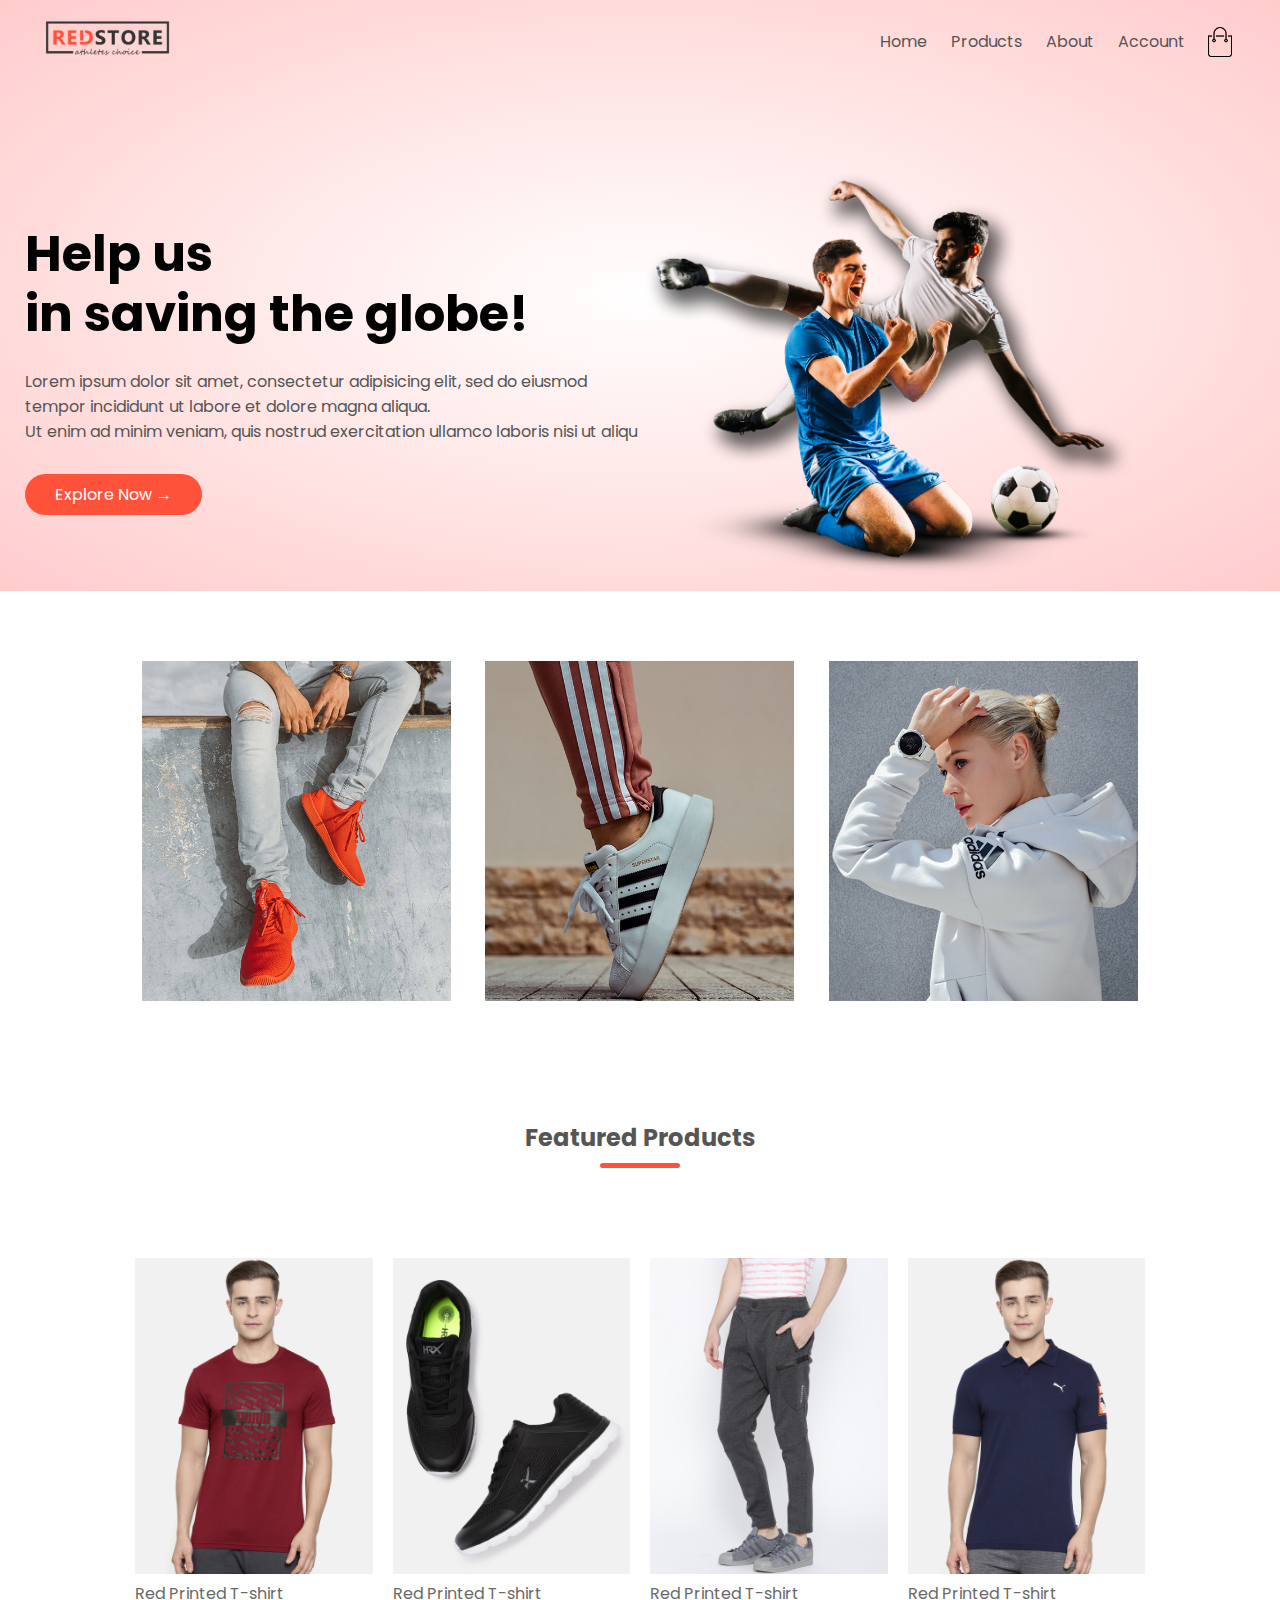
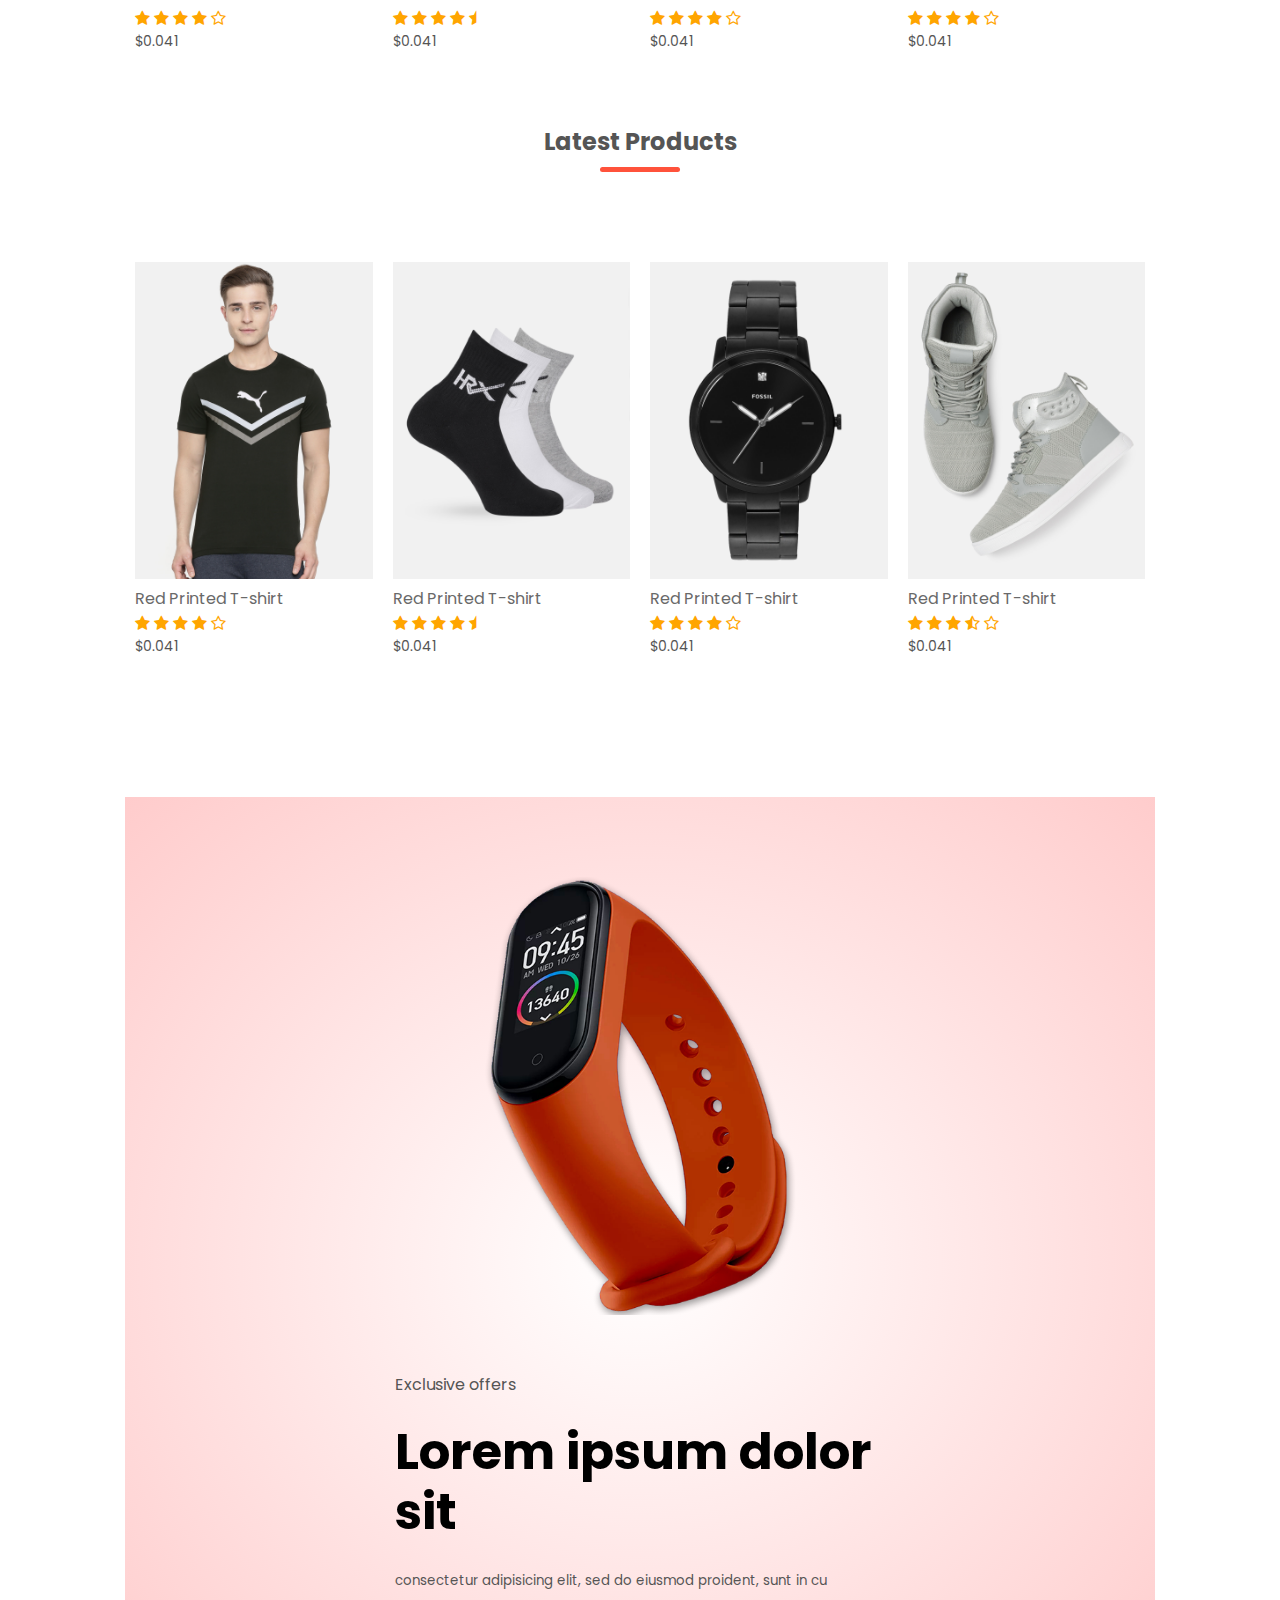
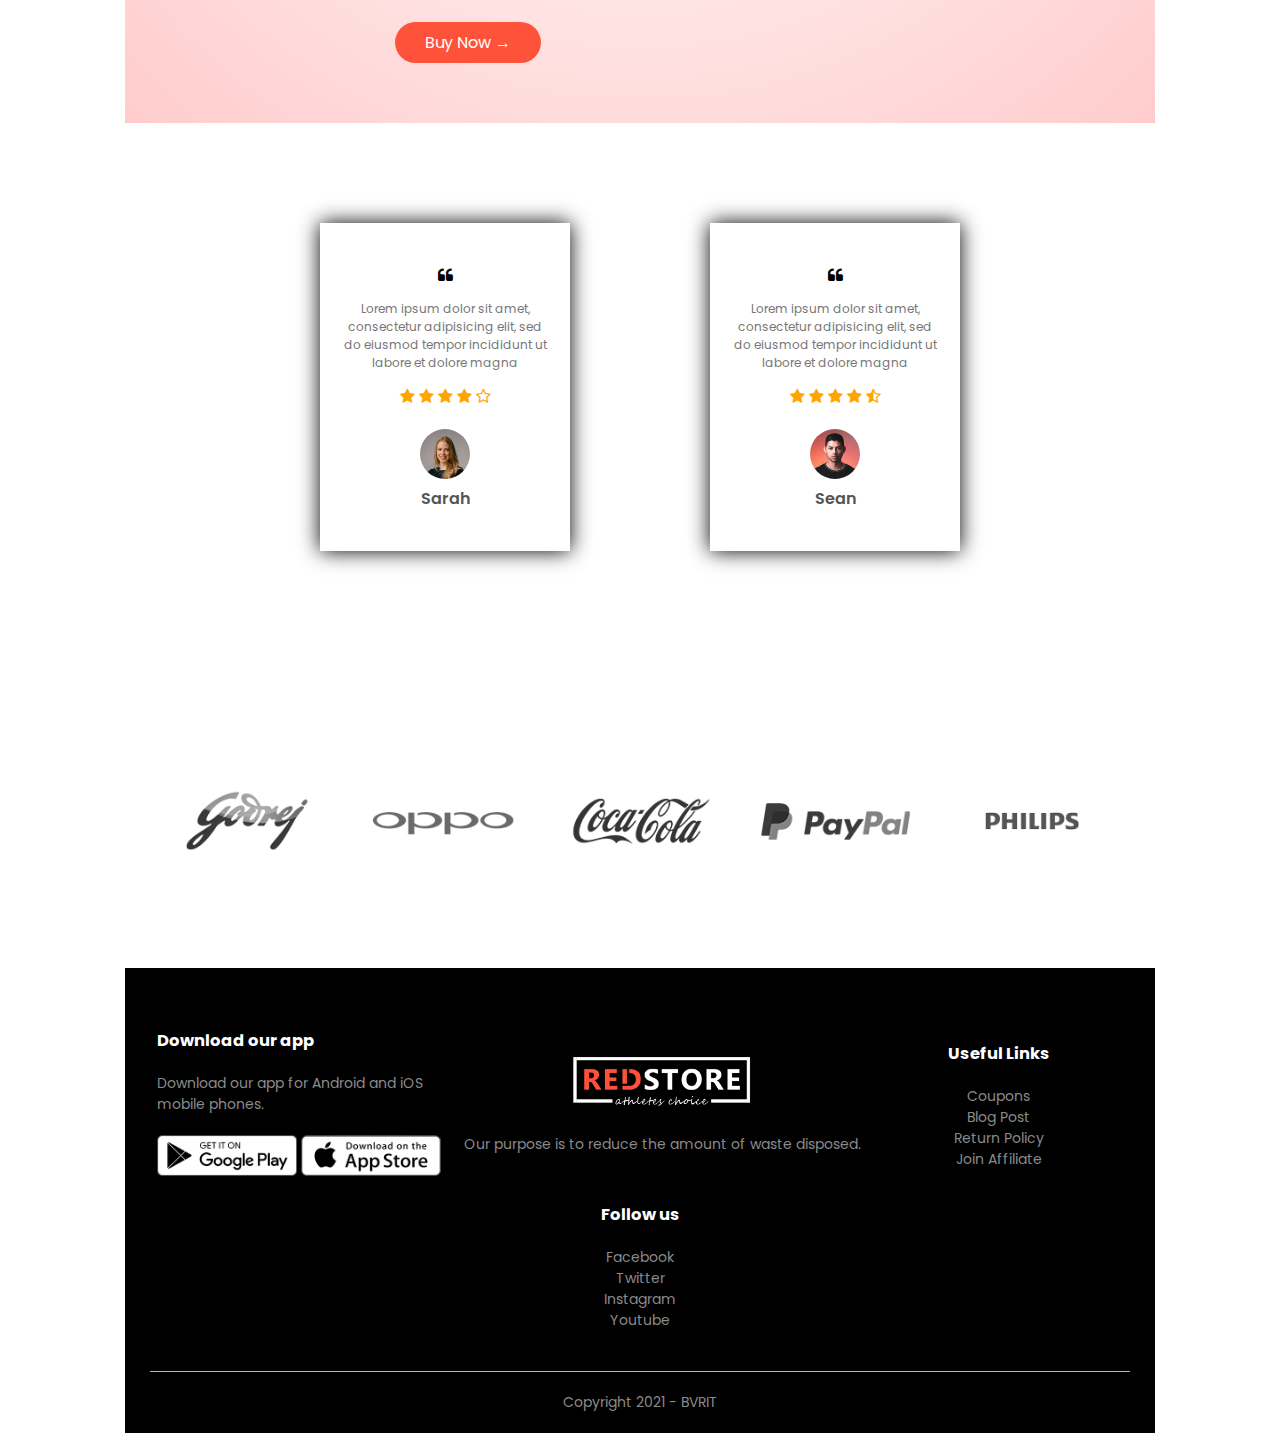
<file: index.html>
<!DOCTYPE html>
<html>
<head>
	<meta charset="utf-8">
	<meta name="viewport" content="width=device-width", initial-scale="1.0">
	<title>E-Waste Protection | Ecommerce Website Design</title>
	<link rel="stylesheet" type="text/css" href="style.css">
	<link rel="preconnect" href="https://fonts.gstatic.com">
<link href="https://fonts.googleapis.com/css2?family=Poppins:wght@300;400;500;600;700&display=swap" rel="stylesheet">
<link rel="stylesheet" href="https://cdnjs.cloudflare.com/ajax/libs/font-awesome/4.7.0/css/font-awesome.min.css">
</head>
<body>
	<div class="header">
	<div class="container">
		<div class="navbar">
		<div class="logo">
			<img src="images/logo.png" width="125 px">
		</div>
		<nav>
			<ul id="MenuItems">
				<li> <a href="">Home</a></li>
				<li> <a href="">Products</a></li>
				<li> <a href="">About</a></li>
				<li> <a href="">Account</a></li>
			</ul>
		</nav>
		<img src="images/cart.png" width="30px" height="30px">
		<img src="images/menu.png"class="menu_icon" onclick="menutoggle()">
	</div>
	<div class="row">
		<div class="col_2">
			<h1>Help us <br>in saving the globe! </h1>
			<p>Lorem ipsum dolor sit amet, consectetur adipisicing elit, sed do eiusmod
			tempor incididunt ut labore et dolore magna aliqua. <br>Ut enim ad minim veniam,
			quis nostrud exercitation ullamco laboris nisi ut aliqu </p>
			<a href="" class="btn">Explore Now &#8594;</a>
		
		</div>
		<div class="col_2">
			<img src="images/image1.png">
		</div>
	</div>
   </div>
  </div>
 <!------------featured categories --------------->
 	<div class="categories">
 		<div class="small_container">
 		<div class="row">
 			<div class="col_3">
 				<img src="images/category-1.jpg">
 			</div>
 			<div class="col_3">
 				<img src="images/category-2.jpg">
 			</div>
  			<div class="col_3">
 				<img src="images/category-3.jpg">
 			</div>			 			
	
 		</div>
 		</div>
 		
 	</div>

 <!------------featured products --------------->
 
 	<div class="small_container">
 		<h2 class="title">Featured Products</h2>
 		<div class="row">
 			<div class="col_4">
 				<img src="images/product-1.jpg">
 				<h4>Red Printed T-shirt</h4>
 				<div class="rating">
 				<i class="fa fa-star" aria-hidden="true"></i>
 				<i class="fa fa-star" aria-hidden="true" ></i>
 				<i class="fa fa-star" aria-hidden="true"></i>
 				<i class="fa fa-star" aria-hidden="true"></i>
 				<i class="fa fa-star-o" aria-hidden="true" ></i></div>
 				<p>$0.041</p>
 			</div>
 			<div class="col_4">
 				<img src="images/product-2.jpg">
 				<h4>Red Printed T-shirt</h4>
 				<div class="rating">
 				<i class="fa fa-star" aria-hidden="true"></i>
 				<i class="fa fa-star" aria-hidden="true" ></i>
 				<i class="fa fa-star" aria-hidden="true"></i>
 				<i class="fa fa-star" aria-hidden="true"></i>
 				<i class="fa fa-star-half - o" aria-hidden="true" ></i></div>
 				<p>$0.041</p>
 			</div>
 			<div class="col_4">
 				<img src="images/product-3.jpg">
 				<h4>Red Printed T-shirt</h4>
 				<div class="rating">
 				<i class="fa fa-star" aria-hidden="true"></i>
 				<i class="fa fa-star" aria-hidden="true" ></i>
 				<i class="fa fa-star" aria-hidden="true"></i>
 				<i class="fa fa-star" aria-hidden="true"></i>
 				<i class="fa fa-star-o" aria-hidden="true" ></i></div>
 				<p>$0.041</p>
 			</div>
 			<div class="col_4">
 				<img src="images/product-4.jpg">
 				<h4>Red Printed T-shirt</h4>
 				<div class="rating">
 				<i class="fa fa-star" aria-hidden="true"></i>
 				<i class="fa fa-star" aria-hidden="true" ></i>
 				<i class="fa fa-star" aria-hidden="true"></i>
 				<i class="fa fa-star" aria-hidden="true"></i>
 				<i class="fa fa-star-o" aria-hidden="true" ></i></div>
 				<p>$0.041</p>
 			</div>

 			<h2 class="title">Latest Products</h2>
 			 		<div class="row">
 			<div class="col_4">
 				<img src="images/product-6.jpg">
 				<h4>Red Printed T-shirt</h4>
 				<div class="rating">
 				<i class="fa fa-star" aria-hidden="true"></i>
 				<i class="fa fa-star" aria-hidden="true" ></i>
 				<i class="fa fa-star" aria-hidden="true"></i>
 				<i class="fa fa-star" aria-hidden="true"></i>
 				<i class="fa fa-star-o" aria-hidden="true" ></i></div>
 				<p>$0.041</p>
 			</div>
 			<div class="col_4">
 				<img src="images/product-7.jpg">
 				<h4>Red Printed T-shirt</h4>
 				<div class="rating">
 				<i class="fa fa-star" aria-hidden="true"></i>
 				<i class="fa fa-star" aria-hidden="true" ></i>
 				<i class="fa fa-star" aria-hidden="true"></i>
 				<i class="fa fa-star" aria-hidden="true"></i>
 				<i class="fa fa-star-half - o" aria-hidden="true" ></i></div>
 				<p>$0.041</p>
 			</div>
 			<div class="col_4">
 				<img src="images/product-8.jpg">
 				<h4>Red Printed T-shirt</h4>
 				<div class="rating">
 				<i class="fa fa-star" aria-hidden="true"></i>
 				<i class="fa fa-star" aria-hidden="true" ></i>
 				<i class="fa fa-star" aria-hidden="true"></i>
 				<i class="fa fa-star" aria-hidden="true"></i>
 				<i class="fa fa-star-o" aria-hidden="true" ></i></div>
 				<p>$0.041</p>
 			</div>
 			<div class="col_4">
 				<img src="images/product-5.jpg">
 				<h4>Red Printed T-shirt</h4>
 				<div class="rating">
 				<i class="fa fa-star" aria-hidden="true"></i>
 				<i class="fa fa-star" aria-hidden="true" ></i>
 				<i class="fa fa-star" aria-hidden="true"></i>
 				<i class="fa fa-star-half-o" aria-hidden="true"></i>
 				<i class="fa fa-star-o" aria-hidden="true" ></i></div>
 				<p>$0.041</p>
 		</div>
 	</div>	
</div>

<!--------------------------offer--------------->
	<div class="offer">
		<div class="small_container">
			<div class="row">
				<div class="col_2">
					<img src="images/exclusive.png" class="offer_img">
				</div>
				<div class="col_2">
					<p>Exclusive offers</p>
					<h1>Lorem ipsum dolor sit </h1>
					<small>consectetur adipisicing elit, sed do eiusmod
					proident, sunt in cu</small>
					<a href="" class="btn">Buy Now &#8594;</a>
				</div>
			</div>
		</div>
	</div>

<!---------------testimonial ------------->
<div class="testimonial">
	<div class="small_container">
		<div class="row">
			<div class="col_3">
				<i class="fa fa-quote-left" aria-hidden="true" ></i>
				<p>Lorem ipsum dolor sit amet, consectetur adipisicing elit, sed do eiusmod
		tempor incididunt ut labore et dolore magna </p>
				<div class="rating">
 				<i class="fa fa-star" aria-hidden="true"></i>
 				<i class="fa fa-star" aria-hidden="true" ></i>
 				<i class="fa fa-star" aria-hidden="true"></i>
 				<i class="fa fa-star" aria-hidden="true"></i>
 				<i class="fa fa-star-o" aria-hidden="true" ></i></div>
 				<img src="images/user-1.png">
 				<h3>Sarah</h3>
 			</div>		
			<div class="col_3">
				<i class="fa fa-quote-left" aria-hidden="true" ></i>
				<p>Lorem ipsum dolor sit amet, consectetur adipisicing elit, sed do eiusmod
		tempor incididunt ut labore et dolore magna </p>
				<div class="rating">
 				<i class="fa fa-star" aria-hidden="true"></i>
 				<i class="fa fa-star" aria-hidden="true" ></i>
 				<i class="fa fa-star" aria-hidden="true"></i>
 				<i class="fa fa-star" aria-hidden="true"></i>
 				<i class="fa fa-star-half-o" aria-hidden="true" ></i></div>
 				<img src="images/user-2.png">
 				<h3>Sean</h3>
 			</div>				







		</div>


	</div>

	</div>

<!-----------------brands---------------->
<div class="brands">
	<div class="small_container">
		<div class="row">
			<div class="col_5">
				<img src="images/logo-godrej.png">
			</div>
			<div class="col_5">
				<img src="images/logo-oppo.png">
			</div>
			<div class="col_5">
				<img src="images/logo-coca-cola.png">
			</div>
			<div class="col_5">
				<img src="images/logo-paypal.png">
			</div>
			<div class="col_5">
				<img src="images/logo-philips.png">
			</div>
		</div>
	</div>
</div>	
<!-----------------footer------------------->
<div class="footer">
	<div class="container">
		<div class="row">
			<div class="footer_col_1">
				<h3>Download our app</h3>
				<p>Download our app for Android and iOS mobile phones.</p>
				<div class="app_logo">
					<img src="images/play-store.png">
					<img src="images/app-store.png">
				</div>
			</div>
			<div class="footer_col_2">
				<img src="images/logo-white.png">
				<p>Our purpose is to reduce the amount of waste disposed.</p>
			</div>
			<div class="footer_col_3">
				<h3>Useful Links</h3>
				<ul>
					<li>Coupons</li>
					<li>Blog Post</li>
					<li>Return Policy</li>
					<li>Join Affiliate</li>
				</ul>
			</div>
			<div class="footer_col_4">
				<h3>Follow us</h3>
				<ul>
					<li>Facebook</li>
					<li>Twitter</li>
					<li>Instagram</li>
					<li>Youtube</li>
				</ul>
			</div>
		</div>
		<hr>
		<p class="copyright">Copyright 2021 - BVRIT</p>
	</div>
</div>
<!-------------js for toogle menu-------------->
<script type="text/javascript">
	var MenuItems = document.getElementById("MenuItems");
	MenuItems.style.maxHeight="0px";
	function menutoggle(){
		if(MenuItems.style.maxHeight=="0px"){
			MenuItems.style.maxHeight="200px"
		}
		else{
			MenuItems.style.maxHeight="0px"
		}
	}
</script>
</body>
</html>
</file>
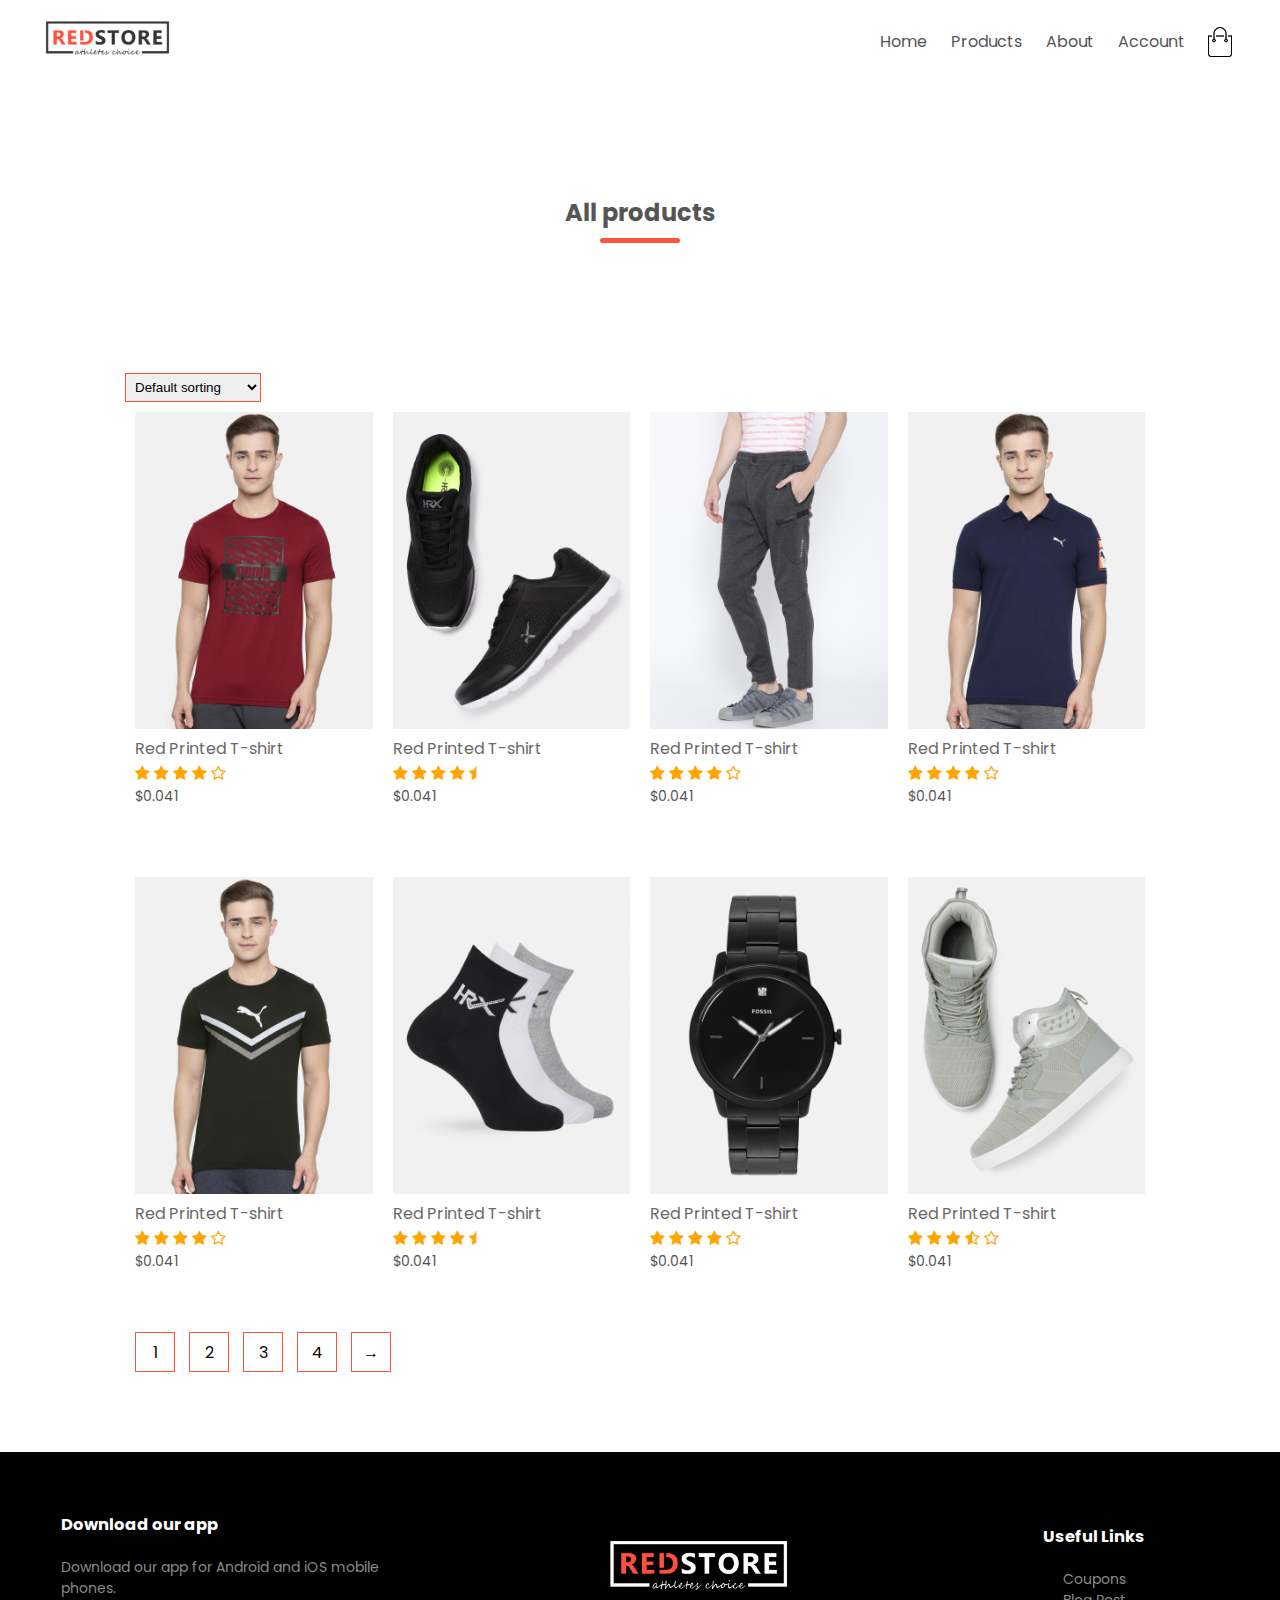
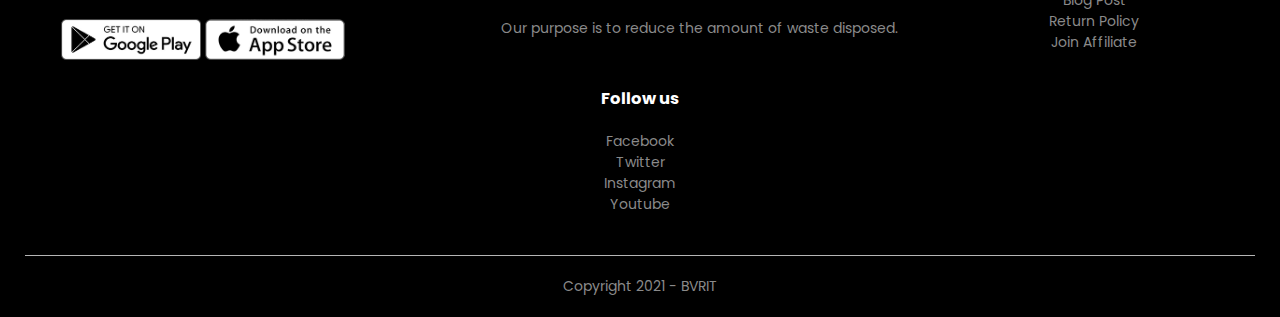
<file: products.html>
<!DOCTYPE html>
<html>
<head>
	<meta charset="utf-8">
	<meta name="viewport" content="width=device-width", initial-scale="1.0">
	<title>All Products pricing | E-waste protection </title>
	<link rel="stylesheet" type="text/css" href="style.css">
	<link rel="preconnect" href="https://fonts.gstatic.com">
<link href="https://fonts.googleapis.com/css2?family=Poppins:wght@300;400;500;600;700&display=swap" rel="stylesheet">
<link rel="stylesheet" href="https://cdnjs.cloudflare.com/ajax/libs/font-awesome/4.7.0/css/font-awesome.min.css">
</head>
<body>
	
	<div class="container">
		<div class="navbar">
		<div class="logo">
			<img src="images/logo.png" width="125 px">
		</div>
		<nav>
			<ul id="MenuItems">
				<li> <a href="">Home</a></li>
				<li> <a href="">Products</a></li>
				<li> <a href="">About</a></li>
				<li> <a href="">Account</a></li>
			</ul>
		</nav>
		<img src="images/cart.png" width="30px" height="30px">
		<img src="images/menu.png"class="menu_icon" onclick="menutoggle()">
	</div>
   </div>
  
 
 	<div class="small_container">
 		<div class="row row_2">
 			<h2 class="title">All products</h2></div>
 		<select>
 			<option>Default sorting</option>
 			<option>Sort by price</option>
 			<option>Sort by popularity</option>
 			<option>Sort by sale</option>
 		</select>
 		<div class="row">
 			<div class="col_4">
 				<img src="images/product-1.jpg">
 				<h4>Red Printed T-shirt</h4>
 				<div class="rating">
 				<i class="fa fa-star" aria-hidden="true"></i>
 				<i class="fa fa-star" aria-hidden="true" ></i>
 				<i class="fa fa-star" aria-hidden="true"></i>
 				<i class="fa fa-star" aria-hidden="true"></i>
 				<i class="fa fa-star-o" aria-hidden="true" ></i></div>
 				<p>$0.041</p>
 			</div>
 			<div class="col_4">
 				<img src="images/product-2.jpg">
 				<h4>Red Printed T-shirt</h4>
 				<div class="rating">
 				<i class="fa fa-star" aria-hidden="true"></i>
 				<i class="fa fa-star" aria-hidden="true" ></i>
 				<i class="fa fa-star" aria-hidden="true"></i>
 				<i class="fa fa-star" aria-hidden="true"></i>
 				<i class="fa fa-star-half - o" aria-hidden="true" ></i></div>
 				<p>$0.041</p>
 			</div>
 			<div class="col_4">
 				<img src="images/product-3.jpg">
 				<h4>Red Printed T-shirt</h4>
 				<div class="rating">
 				<i class="fa fa-star" aria-hidden="true"></i>
 				<i class="fa fa-star" aria-hidden="true" ></i>
 				<i class="fa fa-star" aria-hidden="true"></i>
 				<i class="fa fa-star" aria-hidden="true"></i>
 				<i class="fa fa-star-o" aria-hidden="true" ></i></div>
 				<p>$0.041</p>
 			</div>
  			<div class="col_4">
 				<img src="images/product-4.jpg">
 				<h4>Red Printed T-shirt</h4>
 				<div class="rating">
 				<i class="fa fa-star" aria-hidden="true"></i>
 				<i class="fa fa-star" aria-hidden="true" ></i>
 				<i class="fa fa-star" aria-hidden="true"></i>
 				<i class="fa fa-star" aria-hidden="true"></i>
 				<i class="fa fa-star-o" aria-hidden="true" ></i></div>
 				<p>$0.041</p>
 			</div>
 	</div>	
 	<div class="row">
 			<div class="col_4">
 				<img src="images/product-6.jpg">
 				<h4>Red Printed T-shirt</h4>
 				<div class="rating">
 				<i class="fa fa-star" aria-hidden="true"></i>
 				<i class="fa fa-star" aria-hidden="true" ></i>
 				<i class="fa fa-star" aria-hidden="true"></i>
 				<i class="fa fa-star" aria-hidden="true"></i>
 				<i class="fa fa-star-o" aria-hidden="true" ></i></div>
 				<p>$0.041</p>
 			</div>
 			<div class="col_4">
 				<img src="images/product-7.jpg">
 				<h4>Red Printed T-shirt</h4>
 				<div class="rating">
 				<i class="fa fa-star" aria-hidden="true"></i>
 				<i class="fa fa-star" aria-hidden="true" ></i>
 				<i class="fa fa-star" aria-hidden="true"></i>
 				<i class="fa fa-star" aria-hidden="true"></i>
 				<i class="fa fa-star-half - o" aria-hidden="true" ></i></div>
 				<p>$0.041</p>
 			</div>
 			<div class="col_4">
 				<img src="images/product-8.jpg">
 				<h4>Red Printed T-shirt</h4>
 				<div class="rating">
 				<i class="fa fa-star" aria-hidden="true"></i>
 				<i class="fa fa-star" aria-hidden="true" ></i>
 				<i class="fa fa-star" aria-hidden="true"></i>
 				<i class="fa fa-star" aria-hidden="true"></i>
 				<i class="fa fa-star-o" aria-hidden="true" ></i></div>
 				<p>$0.041</p>
 			</div>
 			<div class="col_4">
 				<img src="images/product-5.jpg">
 				<h4>Red Printed T-shirt</h4>
 				<div class="rating">
 				<i class="fa fa-star" aria-hidden="true"></i>
 				<i class="fa fa-star" aria-hidden="true" ></i>
 				<i class="fa fa-star" aria-hidden="true"></i>
 				<i class="fa fa-star-half-o" aria-hidden="true"></i>
 				<i class="fa fa-star-o" aria-hidden="true" ></i></div>
 				<p>$0.041</p>
 		</div>
 	</div>

 		<div class="page_btn">
 			<span>1</span>
 			<span>2</span>
 			<span>3</span>
 			<span>4</span>
 			<span>&#8594;</span>

 		</div>
</div>


<!-----------------footer------------------->
<div class="footer">
	<div class="container">
		<div class="row">
			<div class="footer_col_1">
				<h3>Download our app</h3>
				<p>Download our app for Android and iOS mobile phones.</p>
				<div class="app_logo">
					<img src="images/play-store.png">
					<img src="images/app-store.png">
				</div>
			</div>
			<div class="footer_col_2">
				<img src="images/logo-white.png">
				<p>Our purpose is to reduce the amount of waste disposed.</p>
			</div>
			<div class="footer_col_3">
				<h3>Useful Links</h3>
				<ul>
					<li>Coupons</li>
					<li>Blog Post</li>
					<li>Return Policy</li>
					<li>Join Affiliate</li>
				</ul>
			</div>
			<div class="footer_col_4">
				<h3>Follow us</h3>
				<ul>
					<li>Facebook</li>
					<li>Twitter</li>
					<li>Instagram</li>
					<li>Youtube</li>
				</ul>
			</div>
		</div>
		<hr>
		<p class="copyright">Copyright 2021 - BVRIT</p>
	</div>
</div>
<!-------------js for toogle menu-------------->
<script type="text/javascript">
	var MenuItems = document.getElementById("MenuItems");
	MenuItems.style.maxHeight="0px";
	function menutoggle(){
		if(MenuItems.style.maxHeight=="0px"){
			MenuItems.style.maxHeight="200px"
		}
		else{
			MenuItems.style.maxHeight="0px"
		}
	}
</script>
</body>
</html>
</file>
<file: style.css>
*{
	margin: 0;
	padding: 0;
	box-sizing:border-box ;
}

body {
	font-family: 'Poppins', sans-serif;
}

.navbar{
	display: flex;
	align-items:center ;
	padding: 20px;
}
nav{
	flex: 1;
	text-align: right;
}
nav ul{
	display: inline-block;
	list-style-type: none;
}
nav ul li{
	display: inline-block;
	margin-right: 20px;
}
a{
	text-decoration: none;
	color: #555;
}
p{
	color: #555;
}
.container{
	max-width: 1300px;
	margin: auto;
	padding-left: 25px;
	padding-right: 25px;
}
.row{
	display: flex;
	align-items: center;
	flex-wrap: wrap;
	justify-content: space-around;
}
.col_2{
	flex-basis: 50%;
	min-width: 300 px;
}
.col_2 img{
	max-width: 500px;
	padding: 50 px 0;

}
.col_2 h1{
	font-size: 50px;
	line-height: 60px;
	margin: 25px 0;

}
.btn{
	display: inline-block;
	background: #ff523b;
	color: #fff;
	padding: 8px 30px;
	margin: 30px 0;
	border-radius: 30px;
	transition: background 0.5s;
}
.btn:hover{
	background: #563434;

}
.header{
	background: radial-gradient(#fff,#ffcccc);
}

.header .row{
	margin-top: 70px ;
}
.categories{
	margin: 70px 0;

}
.col_3{
	flex-basis: 30%;
	min-width: 250px;
	margin-bottom: 30px;
}
.col_3 img{
	width: 100%;
}
.small_container{
	max-width: 1080px;
	margin: auto;
	padding-left:25px ;
	padding-right: 25px;
}
.col_4{
	flex-basis: 25%;
	padding: 10px;
	min-width: 200px;
	margin-bottom: 50px;
	transition: transform 0.5s;
}
.col_4 img{
	width: 100%;
}
.title{
	text-align: center;
	margin: 0 auto 80px;
	position: relative;
	line-height: 60px;
	color: #555;


}
.title:after{
	content: '';
	background: #ff523b;
	width: 80px;
	height: 5px;
	border-radius: 5px;
	position: absolute;
	bottom: 0;
	left: 50%;
	transform: translateX(-50%);
}

h4{
	color: dimgrey;
	font-weight: normal;
}

.col_4 p{
	font-size: 14px;

}
.rating .fa{
	color: orange ;
}
.col_4:hover{
	transform: translateY(-5px);
}
/*--------------offer-----------*/
.offer{
	background: radial-gradient(#fff,#ffcccc);
	margin-top: 80px;
	padding: 30px 0;

}
.col_2 .offer_img{
	padding:50px 0;
	align-self:center;
}
small{
	color: #555;

}
/*-----------------testimonial------------*/
.testimonial{
	padding: 100px;
}
.testimonial .col_3{
	text-align: center;
	padding:40px 20px;
	box-shadow: 0 0 20px 0 rgba(0, 0, 0, 1.0);
	cursor: pointer;
	transition: transform 0.5s;
}
.testimonial .col_3 img{
	width: 50px;
	margin-top: 20px;
	border-radius: 50%;
}
.testimonial .col_3:hover{
	transform: translateY(-10px);
}

.fa .fa-quote-left{
	font-size: 34px;
	color: #ff523b;
}

.col_3 p{
	font-size: 12px;
	margin: 12px 0;
	color:#777 ;
}
.testimonial .col_3 h3{
	font-weight: 600;
	color:#555 ;
	font-size: 16px;
}
/*----------------brands------------------*/
.brands{
	margin: 100px auto;

}
.col_5{
	width: 160px;
}
.col_5 img{
	width: 100%;
	cursor: pointer;
	filter: grayscale(100%);
}

.col_5 img:hover{
	filter: grayscale(0%);
}
/*-------------------footer------------------*/
.footer{
	background:#000 ;
	color: #8a8a8a;
	font-size: 14px ;
	padding: 60px 0 20px;
}

.footer p{
	color: #8a8a8a;
}
.footer h3{
	color: #fff;
	margin-bottom: 20px;

}
.footer_col_1, .footer_col_2 , .footer_col_3, .footer_col_4{
	min-width: 250px;
	margin-bottom: 20px;
}
.footer_col_1{
	flex-basis:30% ;
}
.footer_col_2{
	flex-basis:1 ;
	text-align: center;
}

.footer_col_2 img{
	width: 180px;
	margin-bottom: 20px;
}
.footer_col_3, .footer_col_4 {
	flex-basis:12% ;
	text-align: center;
}
ul{
	list-style-type: none;

}
.app_logo{
	margin-top: 20px;
}
.app_logo img{
	width: 140px;
}
.footer hr{
	border: none;
	background: #b5b5b5 ;
	height: 1px;
	margin: 20px 0;
}

.copyright{
	text-align: center;
}

.menu_icon{
	width: 28px;
	margin-left: 20px;
	display: none;
}
/*----medi query for menu--*/

@media only screen and (max-width: 800px){
	nav ul{
		position: absolute;
		top: 70px;
		left: 0;
		background: #333;
		width: 100%;
		overflow: hidden;
		transition: max-height 0.5s;
	}
	nav ul li{
		display: block;
		margin-right:50px;
		margin-top: 10px;
		margin-bottom: 10px;
	}
	nav ul li a {
		color: white;
	}
	.menu_icon{
		display: block;
		cursor: pointer;
	}
}
/*------------------all products----------*/
.row_2{
	justify-content: space-between;
	margin: 100px auto 50px;
}


select{
	border: 1px solid #ff523b;
	padding: 5px;
}
select:focus{
	outline: none;
}

.page_btn{
	margin: 0 auto 80px;

}
.page_btn span{
	display: inline-block;
	border:  1px solid #ff523b;
	margin-left: 10px;
	width: 40px;
	height: 40px;
	line-height: 40px;
	text-align: center;
	cursor: pointer;
}
.page_btn span:hover{
	background:#ff523b ;
	color: white;
}



/*----media query for less than 600 screen size--*/
@media only screen and (max-width: 600px){
	.row{
		text-align: center;
		}
	.col_3,.col_2,.col_4{
		flex-basis: 100%;
	}	

}
</file>
